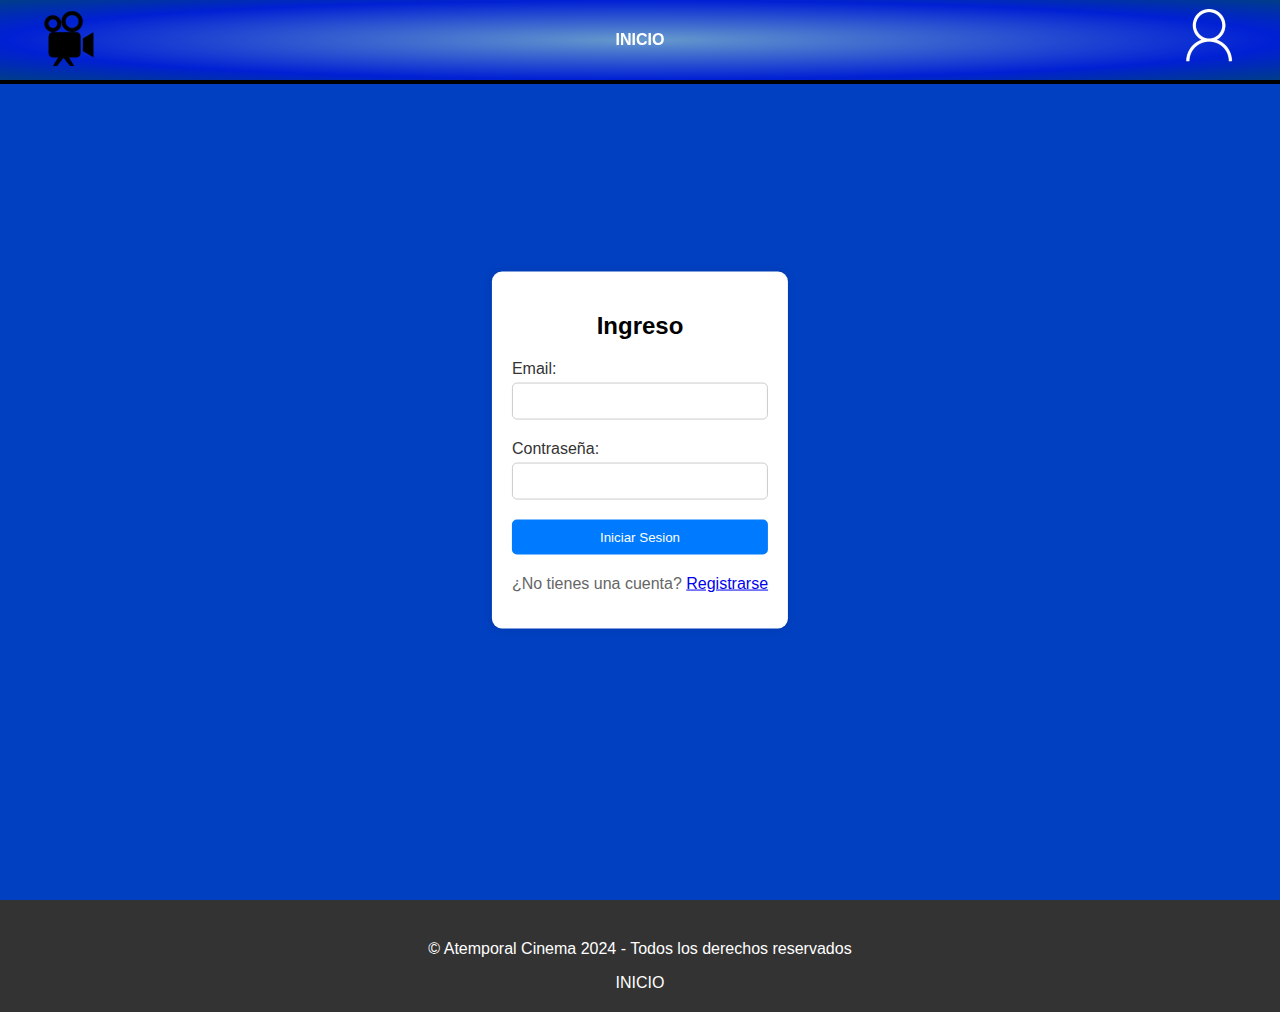
<file: LOGIN.html>
<!DOCTYPE html>
<html lang="es">
<head>
    <meta charset="UTF-8">
    <meta name="viewport" content="width=device-width, initial-scale=1.0">
    <title>INGRESO</title>
    <link rel="stylesheet" href="CSS/CSS.css">
    <link rel="icon" type="image/png" href="IMG/favicon.png">
</head>
<body>

    <div class="navbar">
        <div class="logo">
            <a href="INDEX.html">
                <img src="IMG/logo.png" alt="Atemporal Cinema Logo">
              </a>
        </div>
        <div class="links">
            <a href="INDEX.html">INICIO</a>
        </div>
        <div class="right-image">
            <img src="IMG/perfil.png" alt="Perfil de usuario">
        </div>
        </div>
    </div>



    <div class="hero"> 
        <div class="hero__title">
    </div>
        <div class="cube"></div>
        <div class="cube"></div>
        <div class="cube"></div>
        <div class="cube"></div>
        <div class="cube"></div>
        <div class="cube"></div>
      </div>

      <div class="container">
        <h2>Ingreso</h2>
        <form action="#" method="post">
            <div class="input-group">
                <label for="email">Email:</label>
                <input type="email" id="email" name="email" required>
            </div>
            <div class="input-group">
                <label for="contrasena">Contraseña:</label>
                <input type="password" id="contrasena" name="contrasena" required>
            </div>
            <button type="submit" class="btn">Iniciar Sesion</button>
        </form>
        <p class="message">¿No tienes una cuenta? <a href="REG.html">Registrarse</a></p>
    </div>


<footer class="footer">
    <p>&copy; Atemporal Cinema 2024 - Todos los derechos reservados</p>
    <a href="INDEX.html" style="text-decoration: none; color:white;">INICIO</a>
</footer>

</body>
</html>
</file>
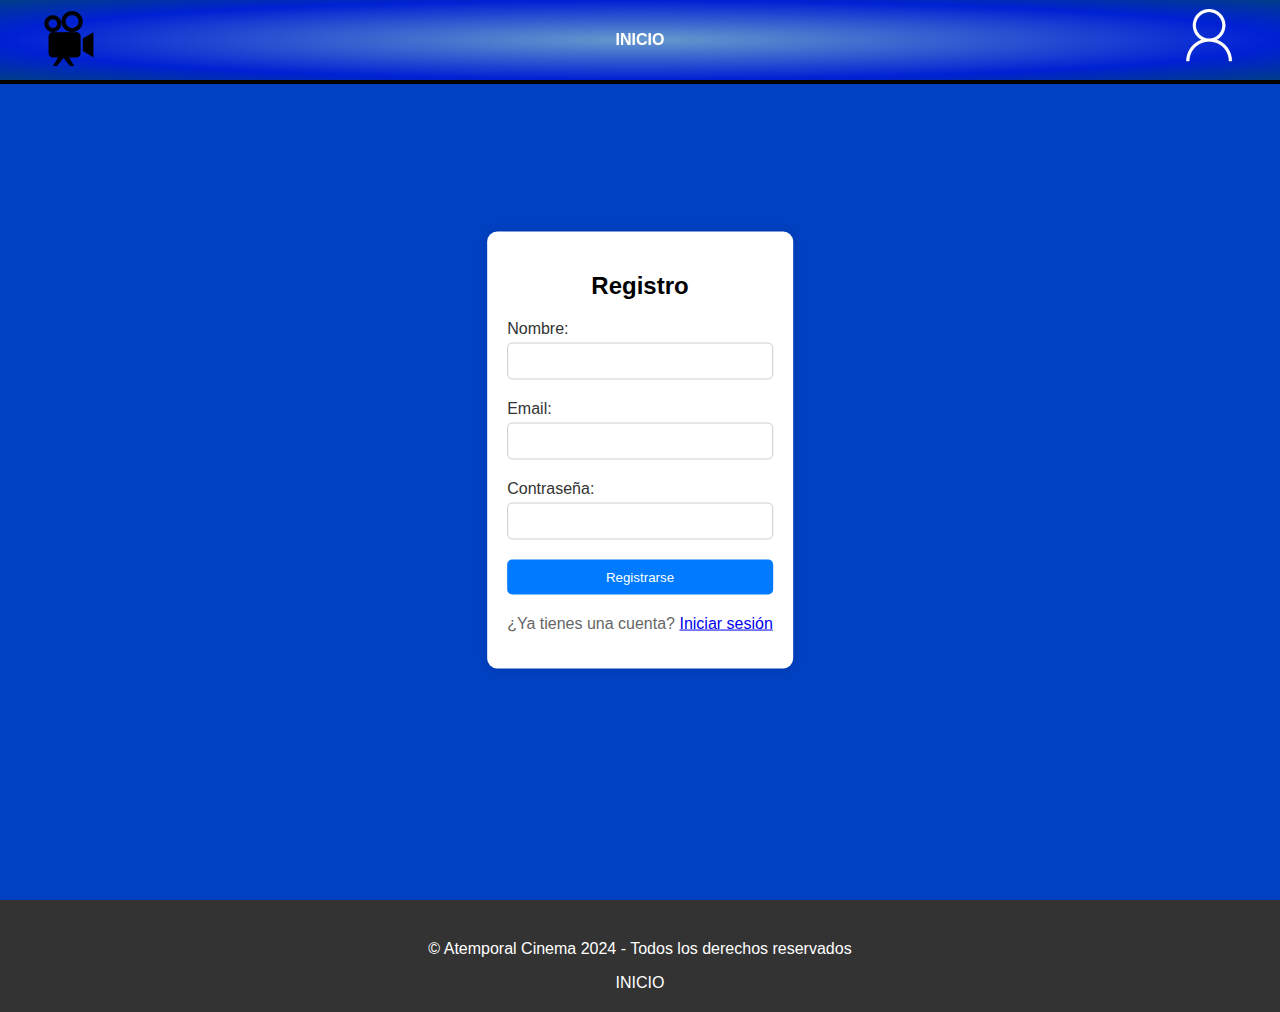
<file: REG.html>
<!DOCTYPE html>
<html lang="es">
<head>
    <meta charset="UTF-8">
    <meta name="viewport" content="width=device-width, initial-scale=1.0">
    <title>REGISTRO</title>
    <link rel="stylesheet" href="CSS/CSS.css">
    <link rel="icon" type="image/png" href="IMG/favicon.png">
</head>
<body>

    <div class="navbar">
        <div class="logo">
            <a href="INDEX.html">
                <img src="IMG/logo.png" alt="Atemporal Cinema Logo">
              </a>
        </div>
        <div class="links">
            <a href="INDEX.html">INICIO</a>
        </div>
        <div class="right-image">
            <img src="IMG/perfil.png" alt="Perfil de usuario">
        </div>
        </div>
    </div>



    <div class="hero"> 
        <div class="hero__title">
    </div>
        <div class="cube"></div>
        <div class="cube"></div>
        <div class="cube"></div>
        <div class="cube"></div>
        <div class="cube"></div>
        <div class="cube"></div>
      </div>

      <div class="container">
        <h2>Registro</h2>
        <form action="#" method="post">
            <div class="input-group">
                <label for="nombre">Nombre:</label>
                <input type="text" id="nombre" name="nombre" required>
            </div>
            <div class="input-group">
                <label for="email">Email:</label>
                <input type="email" id="email" name="email" required>
            </div>
            <div class="input-group">
                <label for="contrasena">Contraseña:</label>
                <input type="password" id="contrasena" name="contrasena" required>
            </div>
            <button type="submit" class="btn">Registrarse</button>
        </form>
        <p class="message">¿Ya tienes una cuenta? <a href="LOGIN.html">Iniciar sesión</a></p>
    </div>


<footer class="footer">
    <p>&copy; Atemporal Cinema 2024 - Todos los derechos reservados</p>
    <a href="INDEX.html" style="text-decoration: none; color:white;">INICIO</a>
</footer>

</body>
</html>
</file>
<file: CSS/CSS.css>
body {
  margin: 0;
  padding: 0;
  font-family: Arial, sans-serif;
  background: linear-gradient(to top, #2980b9, #6dd5fa);
}

.navbar {
  position: fixed;
  top: 0; 
  left: 0;
  right: 0;
  background: radial-gradient(ellipse at center, #6699CC 0%, #0020d4 70%, #003d88 100%);
  padding: 10px 20px;
  display: flex;
  justify-content: space-between;
  align-items: center;
  height: 60px;
  border-bottom: 4px solid black;
  z-index: 1000;
  transition: top 0.3s; 
}

.navbar.sticky {
  top: -60px; 
}

.logo {
  width: 100px;
  cursor: pointer;
}

.links {
  display: flex;
  gap: 20px;
  margin-left: auto;
  margin-right: auto;
}

.links a {
  color: #fff;
  text-decoration: none;
  font-weight: bold;
}

.links a:hover {
  color: #003d88;
}

.logo img {
  height: 50%;
}

.dropdown {
  position: relative;
  display: inline-block;
  cursor: pointer;
  color: #fff;
}

.dropdown-content {
  display: none;
  position: absolute;
  background-color: #f9f9f9;
  min-width: 160px;
  z-index: 1;
  right: 0;
  top: 50px;
}

.dropdown.active .dropdown-content {
  display: block;
}

.dropdown-arrow {
  margin-left: 5px;
  font-size: 12px;
}

.dropdown-content a {
  display: block;
  padding: 10px;
  color: #000;
  text-decoration: none;
  font-weight: bold;
}

.dropdown-content a:hover {
  color: #003d88;
}


@media only screen and (max-width: 768px) {
  .navbar {
      flex-direction: column;
      height: auto;
  }
  .links {
      margin: 20px 0;
  }
  .dropdown-content {
      top: auto;
  }
}




.footer {
  background-color: #333;
  color: #fff;
  padding: 20px;
  text-align: center;
}


/*TARJETAS*/
.card {
  width: 300px;
  height: 400px;
  border-radius: 10px;
  overflow: hidden;
  position: relative;
  margin: 20px;
  margin-left: auto;
  margin-right: auto;
  transition: width 0.5s, height 0.5s;
}

.card:hover {
  width: 400px;
  height: 500px;
}

.content {
  width: 100%;
  height: 100%;
}

.content img {
  width: 100%;
  height: auto;
}

.overlay {
  position: absolute;
  top: 0;
  left: 0;
  background-color: rgba(0, 0, 0, 0.8);
  color: #fff;
  width: 100%;
  height: 100%;
  opacity: 0;
  transition: opacity 0.5s;
  padding: 20px;
  box-sizing: border-box;
}

.card:hover .overlay {
  opacity: 1;
}

.title {
  margin: 0;
  font-size: 24px;
}

h6 {
  margin: 5px 0;
}

p {
  margin-top: 20px;
}



/*FIN*/




.parent {
  display: grid;
  grid-template-columns: repeat(3, 1fr);
  grid-template-rows: 1fr;
  grid-column-gap: 0px;
  grid-row-gap: 0px;
  gap: 20px;
  margin-left: 20px;
  margin-right: 20px;
  margin-top: 20px;
  margin-bottom: 20px;
  }

  @media (max-width: 768px) {
    .parent {
      grid-template-columns: repeat(auto-fit, minmax(200px, 1fr));
    }
  }

  .parent2 {
    display: grid;
    grid-template-columns: repeat(3, 1fr);
    grid-template-rows: 1fr;
    grid-column-gap: 0px;
    grid-row-gap: 0px;
    gap: 20px;
    margin-left: 20px;
    margin-right: 20px;
    margin-top: 20px;
    margin-bottom: 20px;
    }
  
    @media (max-width: 768px) {
      .parent2 {
        grid-template-columns: repeat(auto-fit, minmax(200px, 1fr));
      }
    }
    
    .parent3 {
      display: grid;
      grid-template-columns: repeat(3, 1fr);
      grid-template-rows: 1fr;
      grid-column-gap: 0px;
      grid-row-gap: 0px;
      gap: 20px;
      margin-left: 20px;
      margin-right: 20px;
      margin-top: 20px;
      margin-bottom: 20px;
      }
    
      @media (max-width: 768px) {
        .parent3 {
          grid-template-columns: repeat(auto-fit, minmax(200px, 1fr));
        }
      }

      .parent4 {
        display: grid;
        grid-template-columns: repeat(3, 1fr);
        grid-template-rows: 1fr;
        grid-column-gap: 0px;
        grid-row-gap: 0px;
        gap: 20px;
        margin-left: 20px;
        margin-right: 20px;
        margin-top: 20px;
        margin-bottom: 20px;
        }
      
        @media (max-width: 768px) {
          .parent4 {
            grid-template-columns: repeat(auto-fit, minmax(200px, 1fr));
          }
        }

        .parent5 {
          display: grid;
          grid-template-columns: repeat(3, 1fr);
          grid-template-rows: 1fr;
          grid-column-gap: 0px;
          grid-row-gap: 0px;
          gap: 20px;
          margin-left: 20px;
          margin-right: 20px;
          margin-top: 20px;
          margin-bottom: 20px;
          }
        
          @media (max-width: 768px) {
            .parent5 {
              grid-template-columns: repeat(auto-fit, minmax(200px, 1fr));
            }
          }

          .parent6 {
            display: grid;
            grid-template-columns: repeat(3, 1fr);
            grid-template-rows: 1fr;
            grid-column-gap: 0px;
            grid-row-gap: 0px;
            gap: 20px;
            margin-left: 20px;
            margin-right: 20px;
            margin-top: 20px;
            margin-bottom: 20px;
            }
          
            @media (max-width: 768px) {
              .parent6 {
                grid-template-columns: repeat(auto-fit, minmax(200px, 1fr));
              }
            }


/*FONDO ANIMADO*/
.fondo {
	position: fixed;
	top: 0px;
	left: 0px;
	width: 100%;
	height: 100%;
	overflow: hidden;
	z-index: -1;
}

.burbuelementos {
  position: absolute;
  top: 0;
  left: 0;
  width: 100%;
  height: 100%;
  z-index: 1;
}
.burbuelementos li {
  position: absolute;
  list-style: none;
  display: block;
  width: 40px;
  height: 40px;
  background: radial-gradient(ellipse at center, #6699CC 0%, #0020d4 70%, #003d88 100%);
  bottom: 60px;
  -webkit-animation: square 25s infinite;
  animation: square 25s infinite;
  -webkit-transition-timing-function: linear;
  transition-timing-function: linear;
  opacity:0;
  border: 2px solid #000000;
}

.burbuelementos li:nth-child(1) {
  left: 3%;
  border-radius:50em;
  border:2px solid #000000;
}
.burbuelementos li:nth-child(2) {
  left: 6%;
  width: 75px;
  height: 75px;
  -webkit-animation-delay: 2s;
          animation-delay: 2s;
  -webkit-animation-duration: 17s;
          animation-duration: 17s;
}
.burbuelementos li:nth-child(3) {
  left: 15%;
  width: 175px;
  height: 175px;
  -webkit-animation-delay: 4s;
          animation-delay: 4s;
}
.burbuelementos li:nth-child(4) {
  left: 40%;
  width: 90px;
  height: 90px;
  -webkit-animation-duration: 22s;
          animation-duration: 22s;
}
.burbuelementos li:nth-child(5) {
  left: 70%;
  border:2px solid #000000;
}
.burbuelementos li:nth-child(6) {
  left: 90%;
  width: 90px;
  height: 90px;
  -webkit-animation-delay: 3s;
          animation-delay: 3s;
  border-radius:50em;
  border:2px solid #000000;
}
.burbuelementos li:nth-child(7) {
  left: 32%;
  width: 60px;
  height: 60px;
  -webkit-animation-delay: 7s;
          animation-delay: 7s;
    border:2px solid #000000;
}
.burbuelementos li:nth-child(8) {
  left: 55%;
  width: 50px;
  height: 50px;
  -webkit-animation-delay: 15s;
          animation-delay: 15s;
  -webkit-animation-duration: 40s;
          animation-duration: 40s;
}
.burbuelementos li:nth-child(9) {
  left: 30%;
  width: 140px;
  height: 140px;
  -webkit-animation-delay: 2s;
          animation-delay: 2s;
  -webkit-animation-duration: 40s;
          animation-duration: 40s;
  border-radius:50em;
  border:2px solid #000000;
}
.burbuelementos li:nth-child(10) {
  left: 90%;
  width: 60px;
  height: 60px;
  -webkit-animation-delay: 11s;
          animation-delay: 11s;
}
.burbuelementos li:nth-child(11) {
  left: 10%;
  width: 40px;
  height: 40px;
  -webkit-animation-delay: 13s;
          animation-delay: 13s;
  border-radius:50em;
}
.burbuelementos li:nth-child(12) {
  left: 55%;
  width: 175px;
  height: 175px;
  -webkit-animation-delay: 7s;
          animation-delay: 7s;
  border:2px solid #000000;
}

.burbuelementos li:nth-child(13) {
  left: 65%;
  width: 100px;
  height: 100px;
  -webkit-animation-delay: 8s;
          animation-delay: 8s;
  border-radius:50em;
}

@-webkit-keyframes square {
  0% {
    -webkit-transform: translateY(0);
            transform: translateY(0);
    opacity:0;
  }
  50% {
    opacity:1;
  }
  100% {
    -webkit-transform: translateY(-700px) rotate(600deg);
            transform: translateY(-700px) rotate(600deg);
    opacity:1;
  }
}
@keyframes square {
  0% {
    -webkit-transform: translateY(0);
            transform: translateY(0);
    opacity:0;
  }
  50% {
    opacity:1;
  }
  100% {
    -webkit-transform: translateY(-700px) rotate(600deg);
            transform: translateY(-700px) rotate(600deg);
    opacity:0;
  }
}

.titulo-grande {
  display: block;
  text-align: center;
  font-size: 100px;
  color: #000000;
  margin: 0 auto;
  width: 50%;
  margin-top: 50px;
}








.container {
  position: absolute;
  top: 50%;
  left: 50%;
  transform: translate(-50%, -50%);
  background-color: #fff; /* Color de fondo del formulario */
  padding: 20px;
  border-radius: 10px;
  box-shadow: 0 0 10px rgba(0, 0, 0, 0.1);
}

h2 {
  text-align: center;
  margin-bottom: 20px;
}

.input-group {
  margin-bottom: 20px;
}

.input-group label {
  display: block;
  margin-bottom: 5px;
  color: #333;
}

.input-group input {
  width: 100%;
  padding: 10px;
  border: 1px solid #ccc;
  border-radius: 5px;
  box-sizing: border-box;
}

.btn {
  background-color: #007bff;
  color: #fff;
  padding: 10px 20px;
  border: none;
  border-radius: 5px;
  cursor: pointer;
  width: 100%;
}

.btn:hover {
  background-color: #0056b3;
}

.message {
  margin-top: 20px;
  text-align: center;
  color: #666;
}

@import url("https://fonts.googleapis.com/css?family=Montserrat:700");
.hero {
  background-color: #0040C1;
  position: relative;
  height: 100vh;
  overflow: hidden;
  font-family: 'Montserrat', sans-serif;
}

.hero__title {
  color: #fff;
  position: absolute;
  top: 50%;
  left: 50%;
  -webkit-transform: translate(-50%, -50%);
          transform: translate(-50%, -50%);
  font-size: 50px;
  z-index: 1;
}

.cube {
  position: absolute;
  top: 80vh;
  left: 45vw;
  width: 10px;
  height: 10px;
  border: solid 1px #003298;
  -webkit-transform-origin: top left;
          transform-origin: top left;
  -webkit-transform: scale(0) rotate(0deg) translate(-50%, -50%);
          transform: scale(0) rotate(0deg) translate(-50%, -50%);
  -webkit-animation: cube 12s ease-in forwards infinite;
          animation: cube 12s ease-in forwards infinite;
}
.cube:nth-child(2n) {
  border-color: #0051f4;
}
.cube:nth-child(2) {
  -webkit-animation-delay: 2s;
          animation-delay: 2s;
  left: 25vw;
  top: 40vh;
}
.cube:nth-child(3) {
  -webkit-animation-delay: 4s;
          animation-delay: 4s;
  left: 75vw;
  top: 50vh;
}
.cube:nth-child(4) {
  -webkit-animation-delay: 6s;
          animation-delay: 6s;
  left: 90vw;
  top: 10vh;
}
.cube:nth-child(5) {
  -webkit-animation-delay: 8s;
          animation-delay: 8s;
  left: 10vw;
  top: 85vh;
}
.cube:nth-child(6) {
  -webkit-animation-delay: 10s;
          animation-delay: 10s;
  left: 50vw;
  top: 10vh;
}

@-webkit-keyframes cube {
  from {
    -webkit-transform: scale(0) rotate(0deg) translate(-50%, -50%);
            transform: scale(0) rotate(0deg) translate(-50%, -50%);
    opacity: 1;
  }
  to {
    -webkit-transform: scale(20) rotate(960deg) translate(-50%, -50%);
            transform: scale(20) rotate(960deg) translate(-50%, -50%);
    opacity: 0;
  }
}

@keyframes cube {
  from {
    -webkit-transform: scale(0) rotate(0deg) translate(-50%, -50%);
            transform: scale(0) rotate(0deg) translate(-50%, -50%);
    opacity: 1;
  }
  to {
    -webkit-transform: scale(20) rotate(960deg) translate(-50%, -50%);
            transform: scale(20) rotate(960deg) translate(-50%, -50%);
    opacity: 0;
  }
}
</file>
